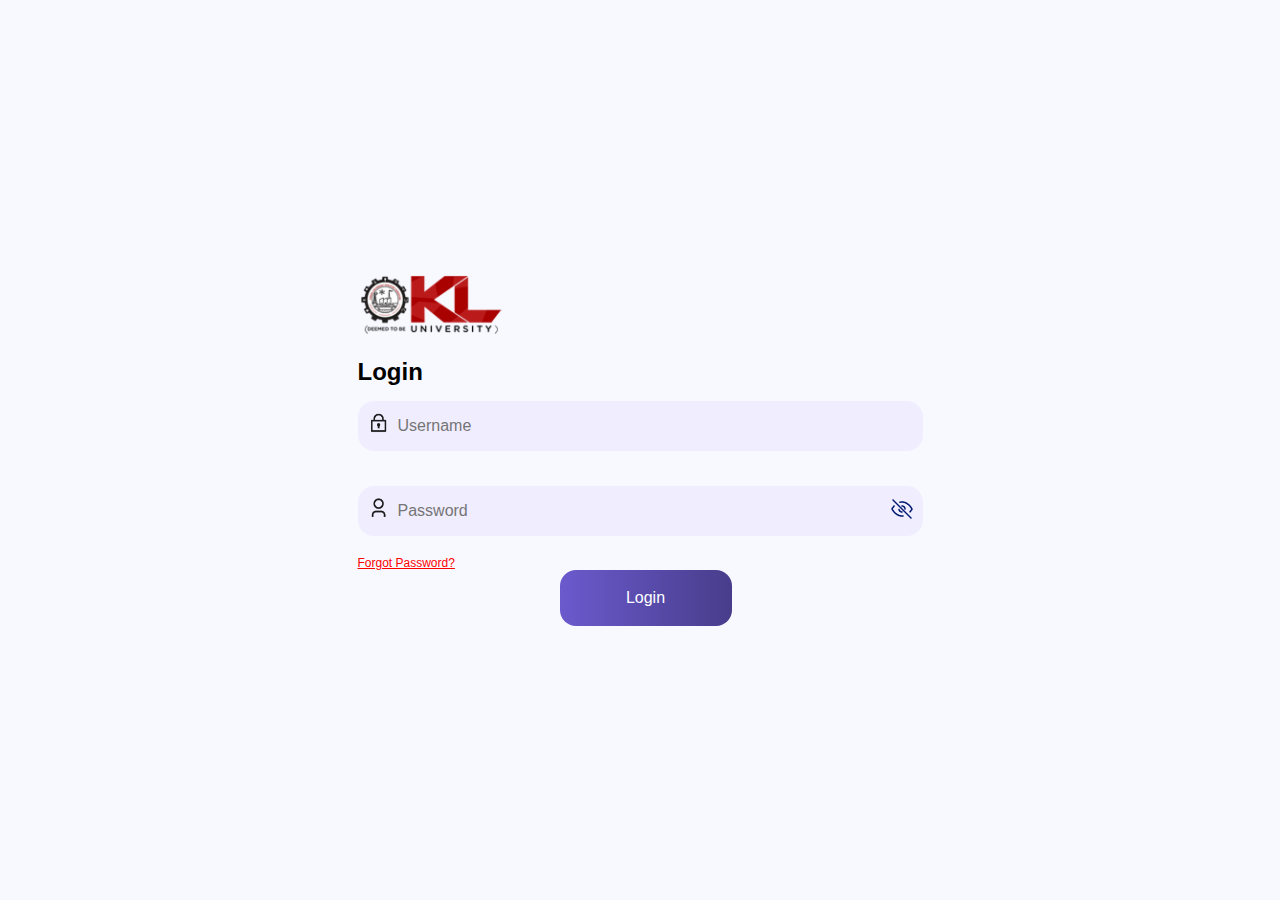
<file: Project 00 Login form/index.html>
<!DOCTYPE html>
<html lang="en">
<head>
    <meta charset="UTF-8">
    <meta name="viewport" content="width=device-width, initial-scale=1.0">
    <title>Login Page</title>
    <link rel="stylesheet" href="style.css">
</head>
<body>
    <div class="container">
        <!-- Logo Section -->
        <div class="top">
            <img src="logo 1.png" alt="Logo">
        </div>

        <!-- Login Section -->
        <div class="bottom">
            <h2>Login</h2>
            <form action="#">
                <div class="input-box">
                    <span class="icon"><img src="Frame (1).png" alt=""></span>
                    <input type="text" placeholder="Username" required>
                </div>
                <div class="input-box">
                    <span class="icon"><img src="Frame.png" alt=""></span>
                    <input type="password" placeholder="Password" required>
                    <span class="eye-icon"><img src="shape.png" alt=""></span>
                </div>
                <a href="#" class="forgot-password">Forgot Password?</a>
                <button type="submit" class="btn">Login</button>
            </form>
        </div>
    </div>
</body>
</html>
</file>
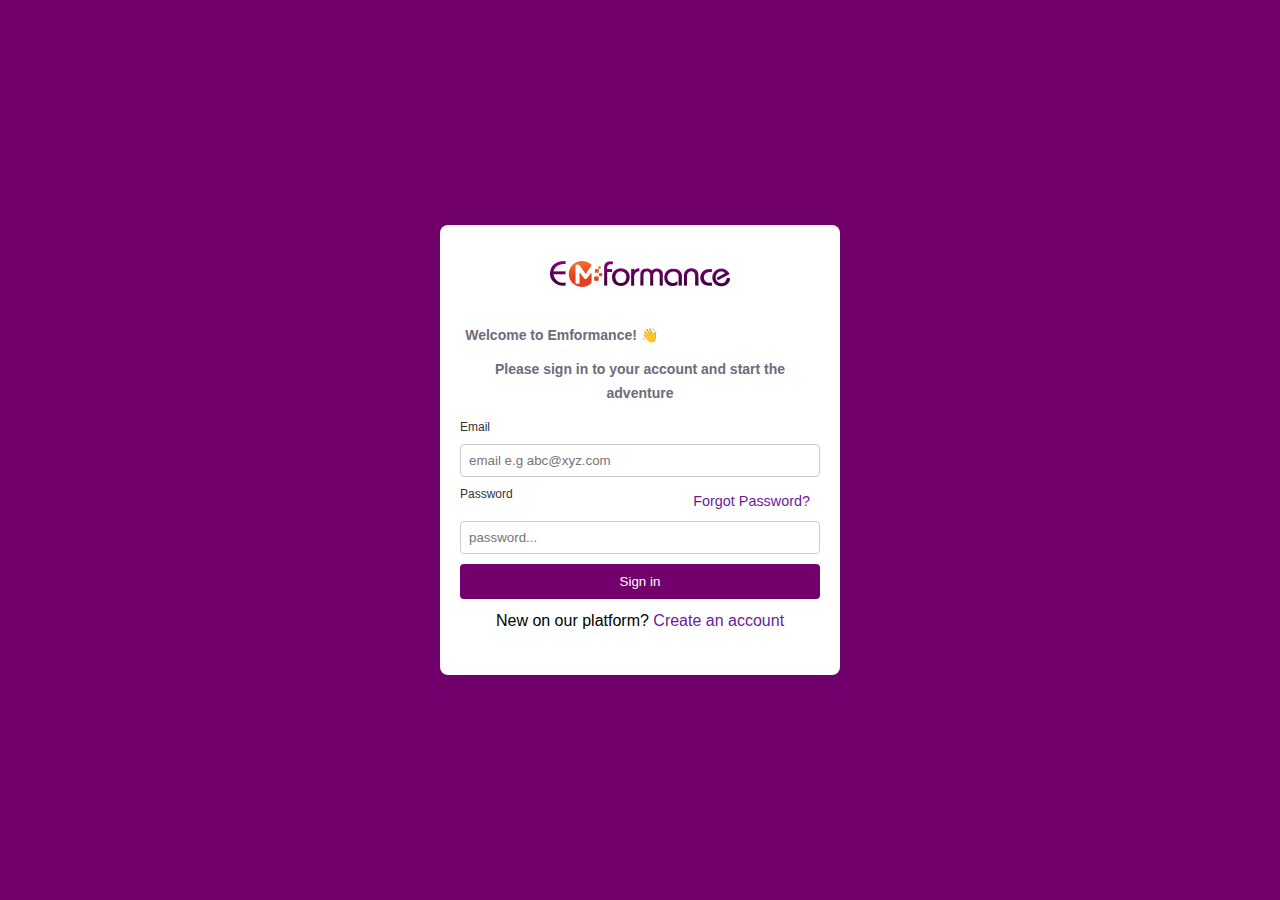
<file: Project 01/index.html>
<!DOCTYPE html>
<html lang="en">
<head>
    <meta charset="UTF-8">
    <meta name="viewport" content="width=device-width, initial-scale=1.0">
    <title>Document</title>
    <link rel="stylesheet" href="style.css">
</head>
<body>
    <div class="container">
        <div class="login-box">
            <img class="logo" src="logo.png" alt="">
            <p class="welcome">Welcome to Emformance! 👋</p>
            <p class="instruction">Please sign in to your account and start the adventure</p>
            <form>
                <label for="email">Email</label>
                <input type="email" id="email" placeholder="email e.g abc@xyz.com" required>
                
                <label for="password">Password</label> <span><div class="forgot-password"> <a href="#">Forgot Password?</a>  </div> </span>
                <input type="password" id="password" placeholder="password..." required>
                
                
                
                <button type="submit" class="sign-in">Sign in</button>
            </form>
            <p class="register">New on our platform? <a href="#">Create an account</a></p>
        </div>
    </div>

</body>
</html>
</file>
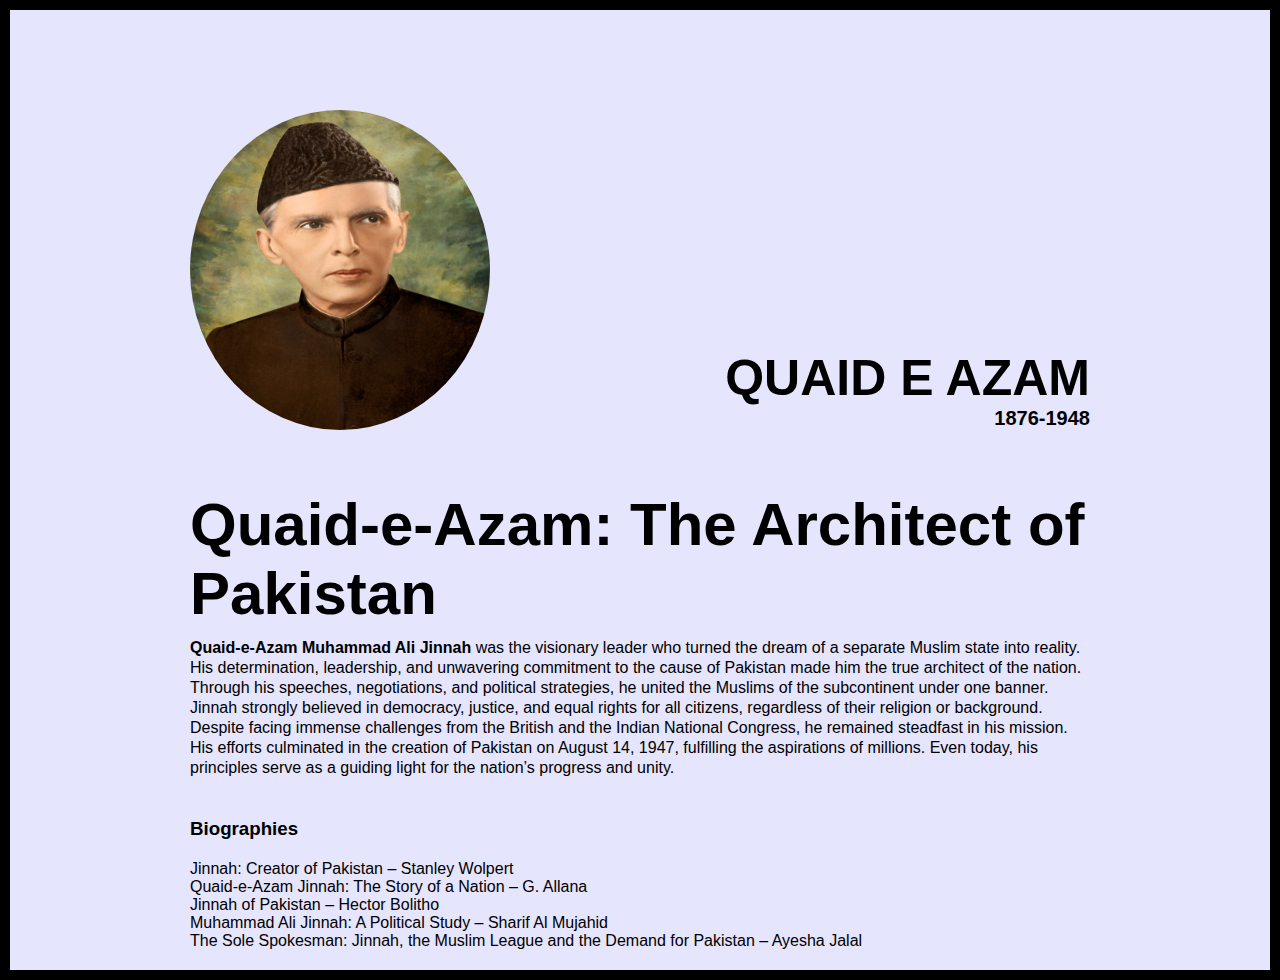
<file: Project 02/index.html>
<!DOCTYPE html>
<html lang="en">
<head>
    <meta charset="UTF-8">
    <meta name="viewport" content="width=device-width, initial-scale=1.0">
    <title>The tribute Website</title>
    <link rel="stylesheet" href="style.css">
</head>
<body>
    <div class="container">
        <div class="content">
            <div class="section">
                <div class="image">
                    <img src="quaid.jpg" alt="">
                </div>
                <div>
                    <h1>quaid e azam</h1>
                    <h4>1876-1948</h4>
                </div>
            </div>
            <div class="about_section">
                <h2>Quaid-e-Azam: The Architect of Pakistan
                </h2>
                <p><b>Quaid-e-Azam Muhammad Ali Jinnah</b> was the visionary leader who turned the dream of a separate Muslim state into reality. His determination, leadership, and unwavering commitment to the cause of Pakistan made him the true architect of the nation. Through his speeches, negotiations, and political strategies, he united the Muslims of the subcontinent under one banner. Jinnah strongly believed in democracy, justice, and equal rights for all citizens, regardless of their religion or background. Despite facing immense challenges from the British and the Indian National Congress, he remained steadfast in his mission. His efforts culminated in the creation of Pakistan on August 14, 1947, fulfilling the aspirations of millions. Even today, his principles serve as a guiding light for the nation’s progress and unity.
                </p>
            </div>
            <div class="biograhy">
                <h3>Biographies</h3>
                <ul>
                    <li>Jinnah: Creator of Pakistan – Stanley Wolpert
                    </li>
                    <li>Quaid-e-Azam Jinnah: The Story of a Nation – G. Allana
                    </li>
                    <li>Jinnah of Pakistan – Hector Bolitho
                    </li>
                    <li>Muhammad Ali Jinnah: A Political Study – Sharif Al Mujahid
                    </li>
                    <li>The Sole Spokesman: Jinnah, the Muslim League and the Demand for Pakistan – Ayesha Jalal
                    </li>
                </ul>
            </div>
        </div>
    </div>
</body>
</html>
</file>
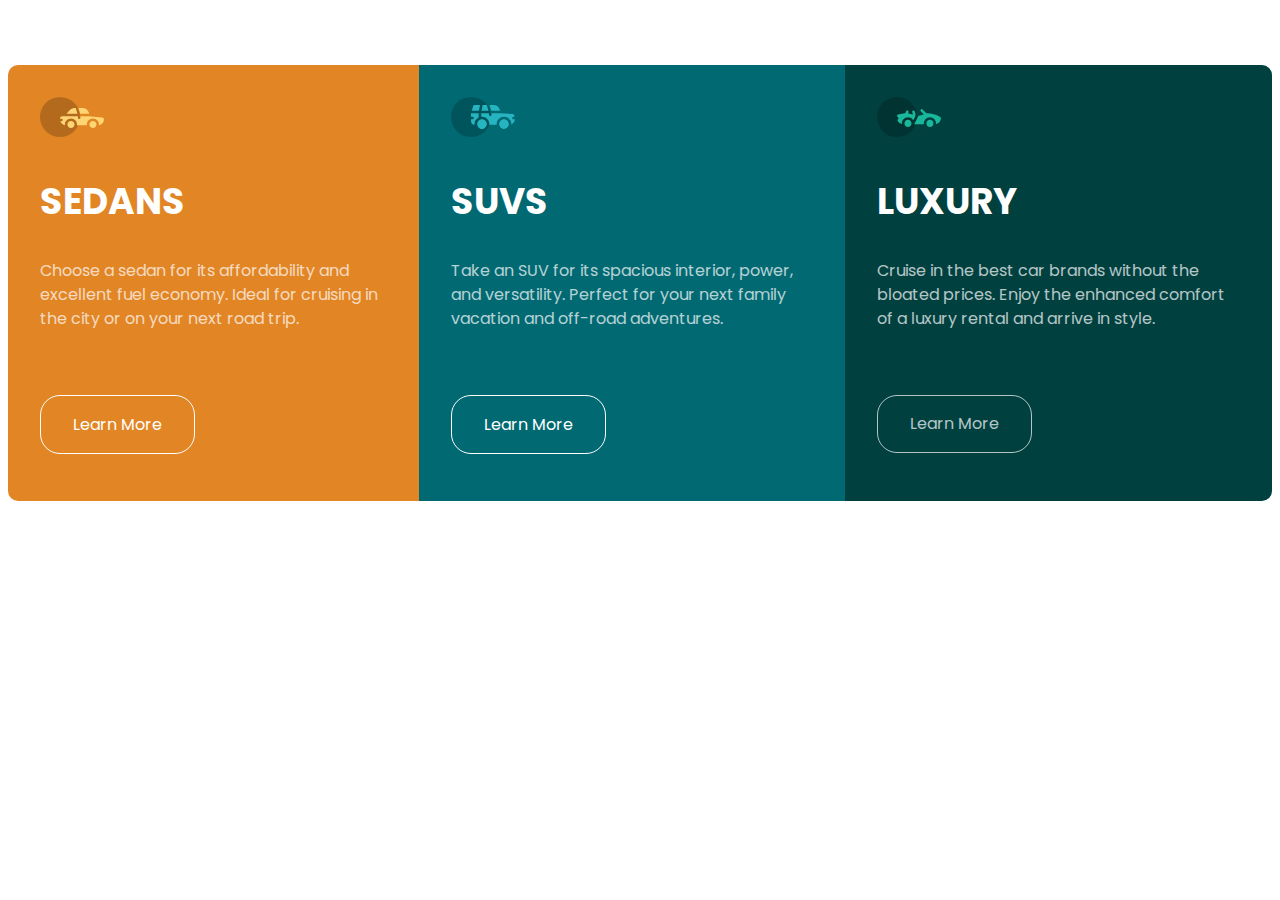
<file: Project 05/index.html>
<!DOCTYPE html>
<html lang="en">

<head>
    <meta charset="UTF-8">
    <meta name="viewport" content="width=device-width, initial-scale=1.0">
    <title>Document</title>
    <link rel="preconnect" href="https://fonts.googleapis.com">
    <link rel="preconnect" href="https://fonts.gstatic.com" crossorigin>
    <link
        href="https://fonts.googleapis.com/css2?family=Lexend+Deca:wght@100..900&family=Poppins:ital,wght@0,100;0,200;0,300;0,400;0,500;0,600;0,700;0,800;0,900;1,100;1,200;1,300;1,400;1,500;1,600;1,700;1,800;1,900&family=Roboto:ital,wght@0,100..900;1,100..900&display=swap"
        rel="stylesheet">
    <link rel="stylesheet" href="style.css">
</head>

<body>
    <div class="card-container">
        <div class="card orange-card">
            <img src="images/icon-sedans.svg" alt="">
            <h2>Sedans</h2>
            <p> Choose a sedan for its affordability and excellent fuel economy. Ideal for cruising in the city
                or on your next road trip.</p>
            <a href="">Learn More</a>
        </div>
        <div class="card cyan-card">
            <img src="images/icon-suvs.svg" alt="">
            <h2>SUVs</h2>
            <p>Take an SUV for its spacious interior, power, and versatility. Perfect for your next family vacation
                and off-road adventures.</p>
            <a href="">Learn More</a>
        </div>
        <div class="card dark-cyan-card">
            <img src="images/icon-luxury.svg" alt="">
            <h2>Luxury</h2>
            <p>Cruise in the best car brands without the bloated prices. Enjoy the enhanced comfort of a luxury
                rental and arrive in style.
            <p>
                <a href="">Learn More</a>

        </div>
    </div>
</body>

</html>
</file>
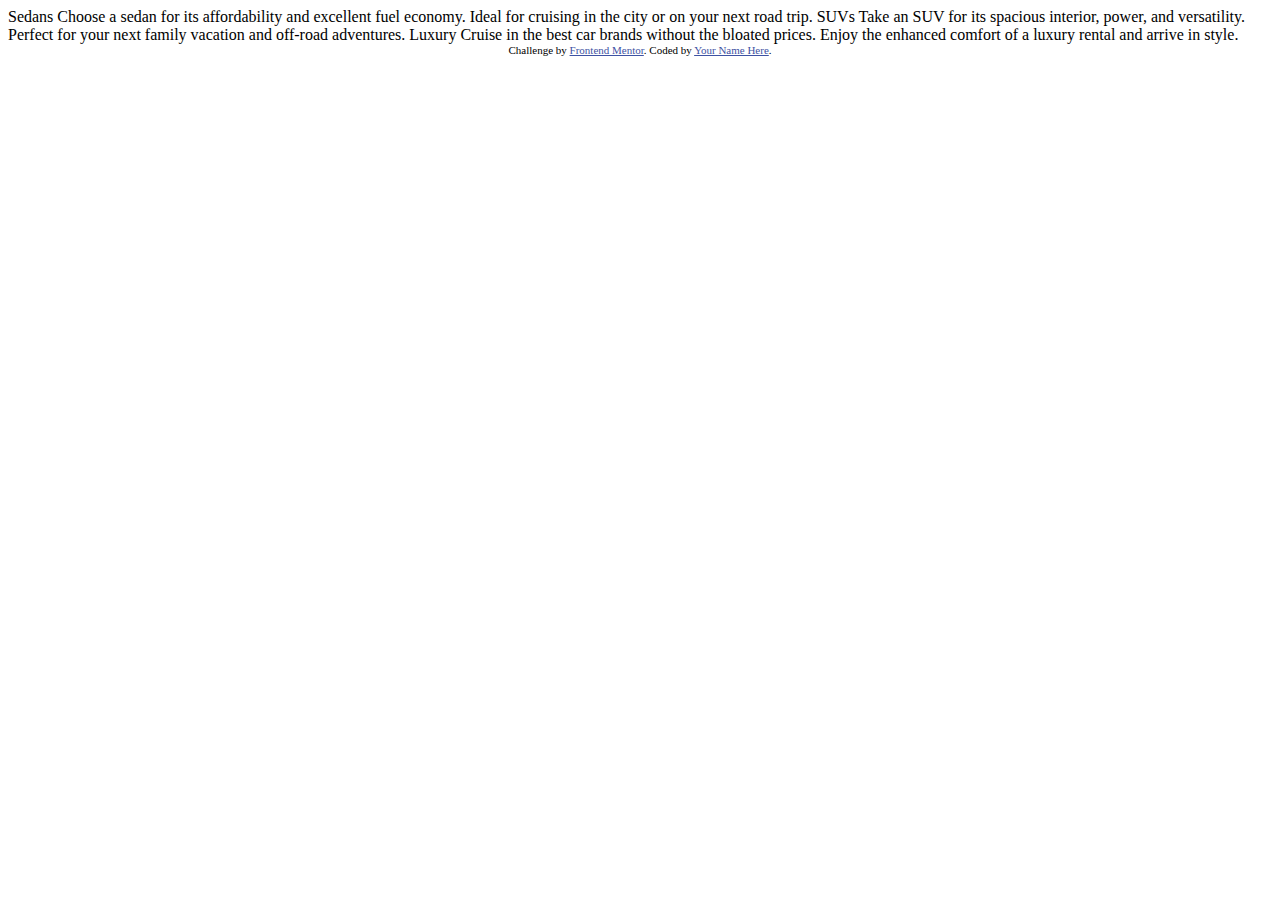
<file: Project 05/3-column-preview-card-component-main/index.html>
<!DOCTYPE html>
<html lang="en">
<head>
  <meta charset="UTF-8">
  <meta name="viewport" content="width=device-width, initial-scale=1.0"> <!-- displays site properly based on user's device -->

  <link rel="icon" type="image/png" sizes="32x32" href="./images/favicon-32x32.png">
  
  <title>Frontend Mentor | 3-column preview card component</title>

  <!-- Feel free to remove these styles or customise in your own stylesheet 👍 -->
  <style>
    .attribution { font-size: 11px; text-align: center; }
    .attribution a { color: hsl(228, 45%, 44%); }
  </style>
</head>
<body>
  
  Sedans
  Choose a sedan for its affordability and excellent fuel economy. Ideal for cruising in the city 
  or on your next road trip.

  SUVs
  Take an SUV for its spacious interior, power, and versatility. Perfect for your next family vacation 
  and off-road adventures.

  Luxury
  Cruise in the best car brands without the bloated prices. Enjoy the enhanced comfort of a luxury 
  rental and arrive in style.
  
  <div class="attribution">
    Challenge by <a href="https://www.frontendmentor.io?ref=challenge" target="_blank">Frontend Mentor</a>. 
    Coded by <a href="#">Your Name Here</a>.
  </div>
</body>
</html>
</file>
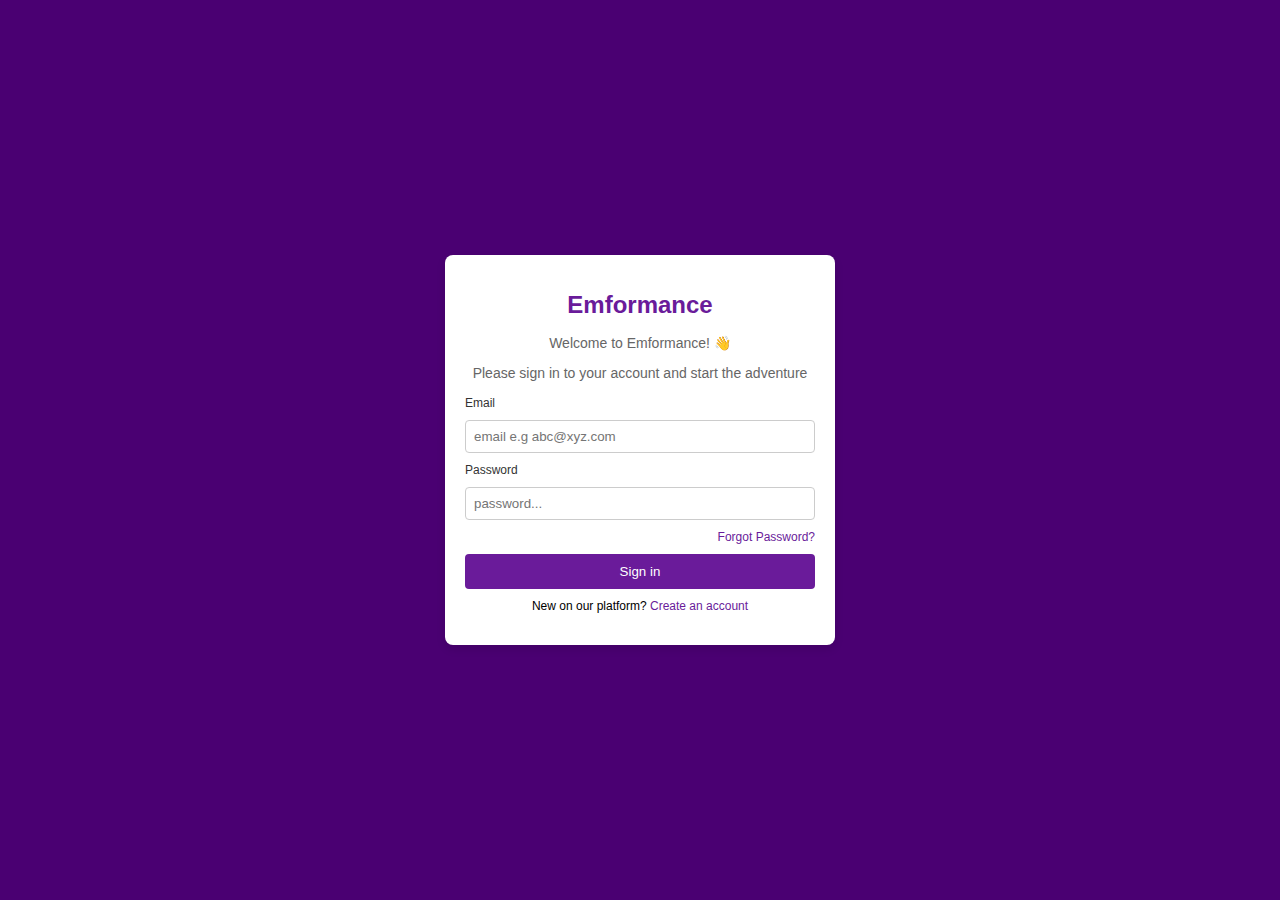
<file: Project 01/cd.html>
<!DOCTYPE html>
<html lang="en">
<head>
    <meta charset="UTF-8">
    <meta name="viewport" content="width=device-width, initial-scale=1.0">
    <title>Login Page</title>
    <style>
        body {
            background-color: #4a0072;
            display: flex;
            justify-content: center;
            align-items: center;
            height: 100vh;
            font-family: Arial, sans-serif;
            margin: 0;
        }
        .login-container {
            display: flex;
            justify-content: center;
            align-items: center;
            width: 100%;
        }
        .login-box {
            background-color: white;
            padding: 20px;
            border-radius: 8px;
            box-shadow: 0px 4px 10px rgba(0, 0, 0, 0.1);
            text-align: center;
            width: 350px;
        }
        .logo {
            font-size: 24px;
            font-weight: bold;
            color: #6a1b9a;
        }
        .welcome, .instruction {
            font-size: 14px;
            color: #666;
        }
        form {
            display: flex;
            flex-direction: column;
            gap: 10px;
            margin-top: 15px;
        }
        label {
            font-size: 12px;
            text-align: left;
            color: #333;
        }
        input {
            padding: 8px;
            border: 1px solid #ccc;
            border-radius: 4px;
        }
        .forgot-password {
            text-align: right;
            font-size: 12px;
        }
        .forgot-password a {
            color: #6a1b9a;
            text-decoration: none;
        }
        .sign-in {
            background-color: #6a1b9a;
            color: white;
            padding: 10px;
            border: none;
            border-radius: 4px;
            cursor: pointer;
        }
        .register {
            font-size: 12px;
            margin-top: 10px;
        }
        .register a {
            color: #6a1b9a;
            text-decoration: none;
        }
    </style>
</head>
<body>
    <div class="login-container">
        <div class="login-box">
            <h1 class="logo">Emformance</h1>
            <p class="welcome">Welcome to Emformance! 👋</p>
            <p class="instruction">Please sign in to your account and start the adventure</p>
            <form>
                <label for="email">Email</label>
                <input type="email" id="email" placeholder="email e.g abc@xyz.com" required>
                
                <label for="password">Password</label>
                <input type="password" id="password" placeholder="password..." required>
                
                <div class="forgot-password">
                    <a href="#">Forgot Password?</a>
                </div>
                
                <button type="submit" class="sign-in">Sign in</button>
            </form>
            <p class="register">New on our platform? <a href="#">Create an account</a></p>
        </div>
    </div>
</body>
</html>
</file>
<file: Project 00 Login form/style.css>
*{  
    padding: 0;  
    margin: 0;  
    box-sizing: border-box;  
    font-family: 'Poppins', sans-serif;  
    list-style: none;  
}  

.container {  
    width: 100%;  
    height: 100vh;  
    display: flex;  
    flex-direction: column;  
    justify-content: center;  
    align-items: center;  
    background-color: #f8f9ff;  
}  
.top img {  
    width: 200px;  
    height: auto;  
    margin-bottom: 20px;  
    margin-left: -279px;
}  
.input-box {
    position: relative;
    margin-bottom: 20px;
    border: none;
}
.input-box input:hover{
     border: none;
}
.input-box input{
    border-style: none;
    width: 565px;
    height: 50px;
    background-color: #F0EDFF;
    margin-top: 15px;
    border-radius: 16px;
    padding: 10px;
    padding-left: 40px;
    font-size: 16px;

}
.input-box .icon{
    position: absolute;  
    left: 10px;  
    top: 50%;  
    transform: translateY(-50%);  
}
.input-box .icon img{
    width: 21px;
    height: 21px;
    margin-top:12px;
}
.input-box .eye-icon{
    position: absolute;
    right: 10px;
    top: 50%;
    transform: translateY(-50%);  
    cursor: pointer;
    font-size: 16px;
}
.input-box .eye-icon img {
    margin-top: 14px;
}
.forgot-password{
    color: #FF0000;
    text-align: left;
    font-weight: 500;
    font-size: 12px;
    display: block;
}
.btn{
    width: 172px;
    height: 56px;
    border-radius: 16px;
    border: none;
    padding: 12px;
    background: linear-gradient(90deg, #6A5ACD, #483D8B);  
    font-weight: 500;
    font-size: 16px;
    color: white;  
    transition: 0.3s;  
    margin-left:202px;
    cursor: pointer;
    transition: 3s;

}
.btn:hover{
    background: linear-gradient(90deg,#483D8B ,  #6A5ACD );  

}
</file>
<file: Project 01/style.css>
*{
    padding: 0;
    margin: 0;
    box-sizing:border-box;
    list-style: none;  
   font-family: 'Segoe UI', Tahoma, Geneva, Verdana, sans-serif;
}
body{
    background-color: #72006D;
}
html body p {
    line-height: 1.5rem;
}
.container {  
    height: 100vh;  
    display: flex;  
    flex-direction: column;  
    justify-content: center;  
    align-items: center;  
} 
.login-box{
    background-color: white;
    padding: 20px;
    border-radius: 8px;
    box-shadow: 0px 4px 24px #22292f1a;
    text-align: center;
    width: 400px;
    height: 450px;

}
.logo{
    margin: 1rem 0 2rem;
}
.welcome{
    margin-bottom:10px;
    margin-left: -157px;
}
.welcome, .instruction {
    font-size: 14px;
    font-weight: bold;
    color: #6E6B7B;
}
h2{
    font-size: 1.285rem;
    margin-bottom: 1.53rem;
}
form {
    display: flex;
    flex-direction: column;
    gap: 10px;
    margin-top: 15px;
    position: relative;
}
label {
    font-size: 12px;
    text-align: left;
    color: #333;
}
input {
    padding: 8px;
    border: 1px solid #ccc;
    border-radius: 4px;
}
.forgot-password {
    text-align: right;
    font-size: .9rem;
     top: 63px;
    right: 0px;
    margin: 10px;
    position:absolute;
}
.forgot-password a {
    color: #6a1b9a;
    text-decoration: none;
}
.sign-in {
    background-color: #72006d!important;
    color: white;
    padding: 10px;
    border: none;
    border-radius: 4px;
    cursor: pointer;
}
.register {
    margin-top: 10px;
}
.register a {
    color: #6a1b9a;
    text-decoration: none;
}
</file>
<file: Project 02/style.css>
*{
    padding: 0;
    margin: 0;
    box-sizing:border-box;
    list-style: none;  
   font-family: 'Segoe UI', Tahoma, Geneva, Verdana, sans-serif;
}
.container{
    background-color: #e5e5fd;
    min-height: 100vh;
    border: 10px solid black;
}
.content{
    max-width: 900px;
    margin: 0 auto;
}
.section{
    margin-top: 100px;
    display: flex;
    justify-content: space-between;
    align-items: flex-end;
}
.section h1{
    font-size: 50px;
    font-weight: bold;
     text-transform: uppercase;
}
.section h4{
   text-align: end;
   font-size: 20px;
}

.image{
    border-radius: 50%;
    overflow: hidden;
}
.image,img{
    width: 300px;
    height: 320px;
}
.about_section{
    margin-top: 60px;
}
.about_section h2{
    font-size: 60px;
    margin-bottom: 10px;
    font-weight: bold;
}
.about_section p{
    line-height: 20px;
    margin-bottom: 40px;
}
.biograhy h3{
   margin-bottom: 20px;
}
.biograhy ul{
   margin-bottom: 20px;
}
</file>
<file: Project 05/style.css>
@import url('https://fonts.googleapis.com/css2?family=Lexend+Deca:wght@100..900&family=Poppins:ital,wght@0,100;0,200;0,300;0,400;0,500;0,600;0,700;0,800;0,900;1,100;1,200;1,300;1,400;1,500;1,600;1,700;1,800;1,900&family=Roboto:ital,wght@0,100..900;1,100..900&display=swap');
body{
    margin: 0;
    font-family: 'Lexend'sans-serif;
    font-family: "Poppins", sans-serif;
    font-weight: 400;
    font-style: normal;
    margin-top: 65px;
  }

.card-container{
    color: white;
    margin: .5rem;
    display: flex;
    border-radius: 10px;
    overflow: hidden;
}
    
   

.card-container a{
    color: inherit;
    list-style: none;
    text-decoration: none;
}
.card a{
    border: 1px solid white;
    border-radius:20px ;
    padding: 1rem 2rem;
    display: inline-block;
    margin-top: 3rem;
}
.card{
    padding: 2rem;
}
.card h2{
    text-transform: uppercase;
    font-size: 2.25rem;
   
}

.card p{
    opacity: 0.7;
    line-height: 1.5;
}
.orange-card{
    background-color: #e28525;
}
.cyan-card{
    background-color: #016972;
}
.dark-cyan-card{
    background-color: #00403F;
}
</file>
